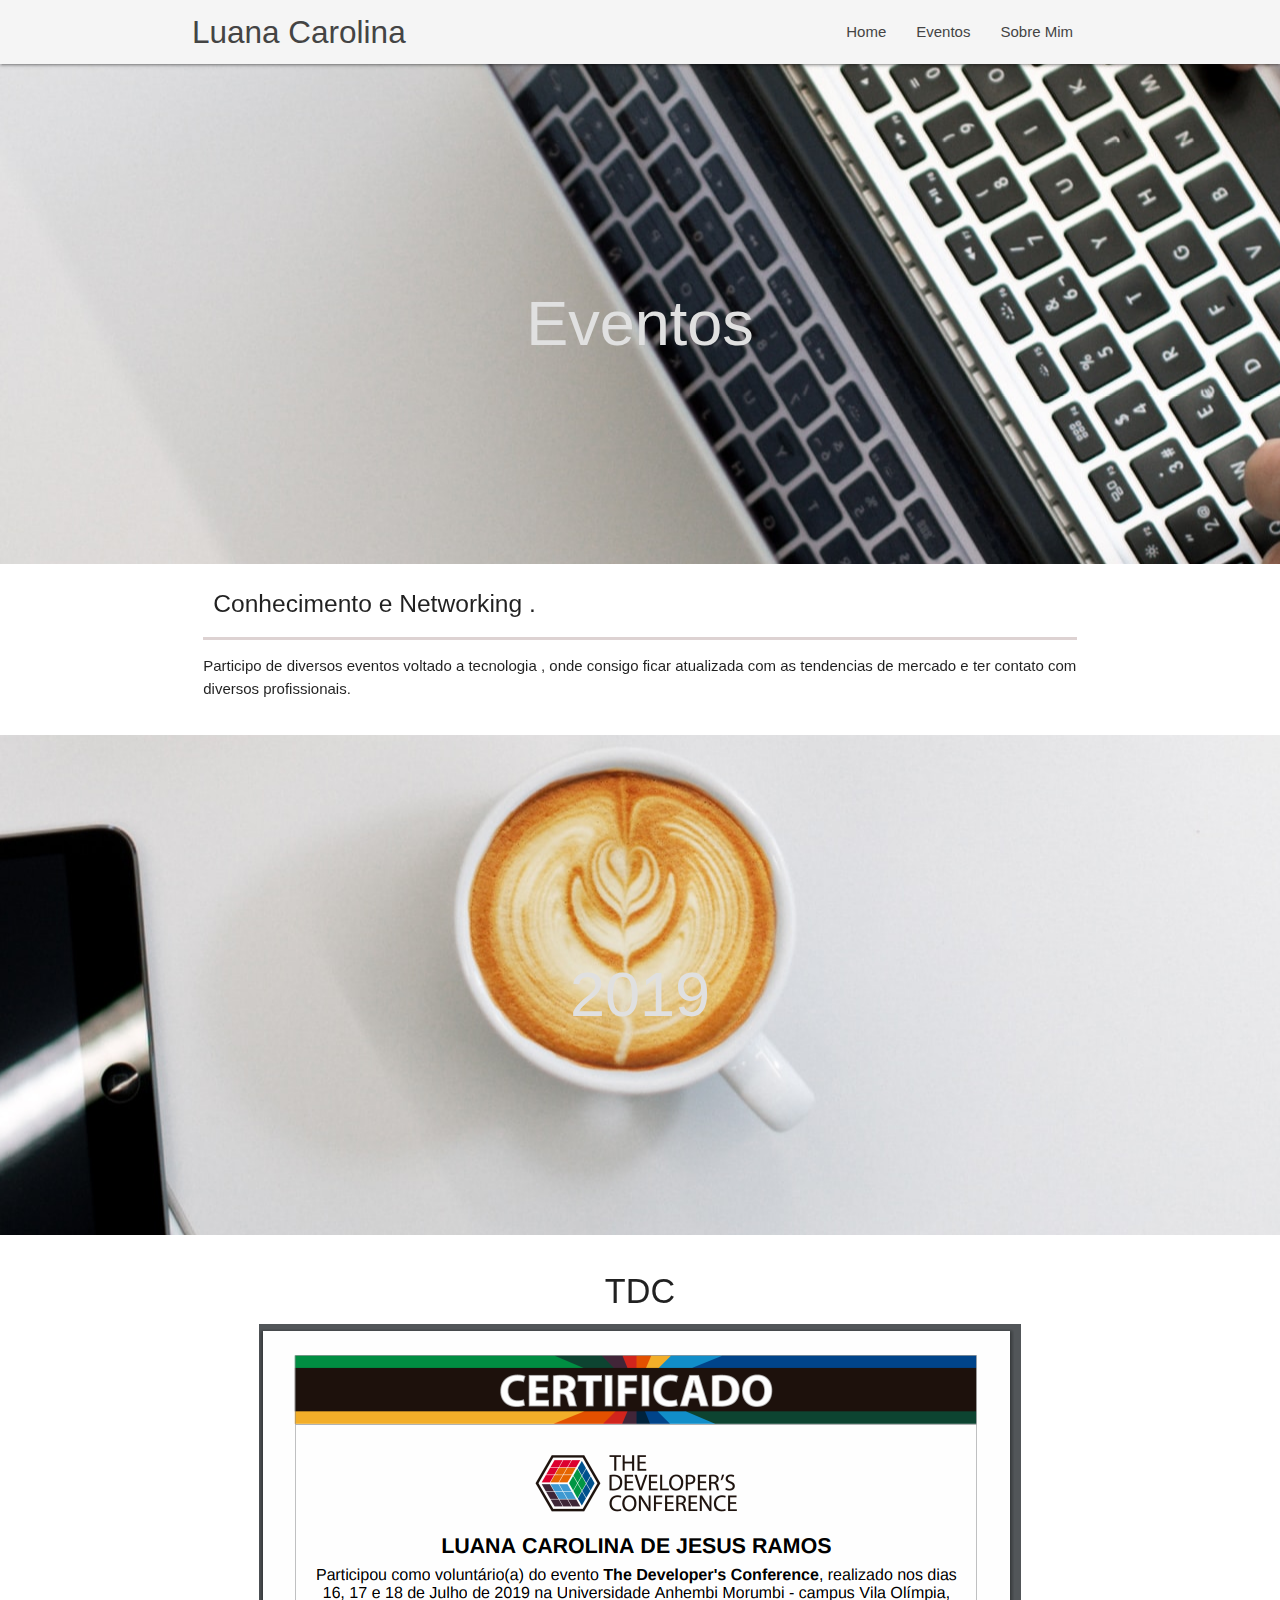
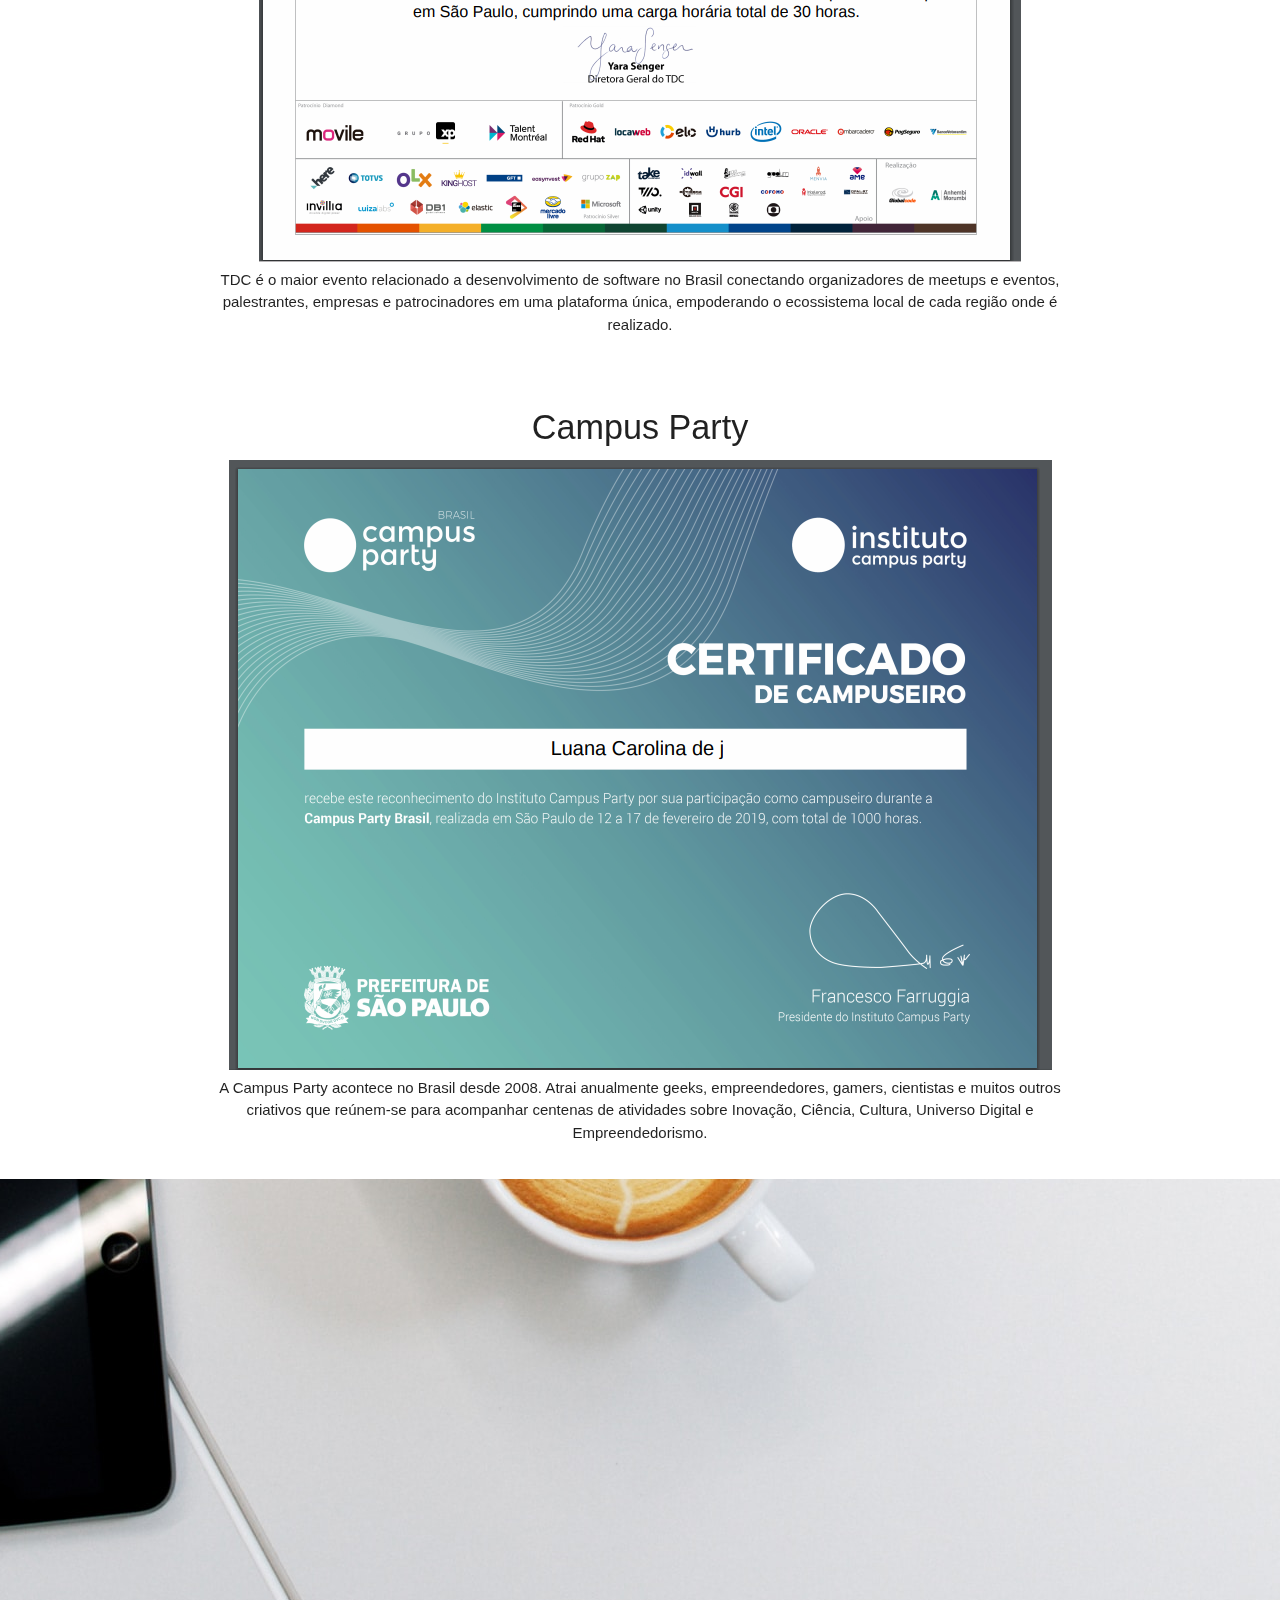
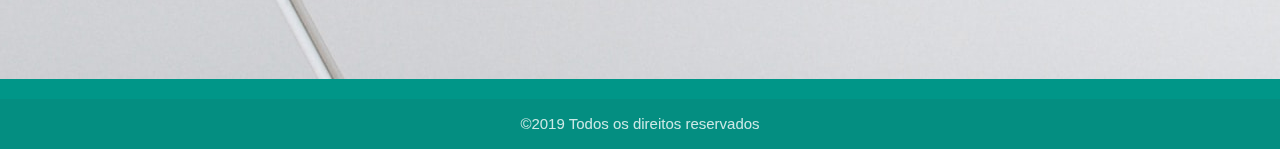
<file: eventos.html>
<!DOCTYPE html>
<html lang="pt-br">

<head>
    <meta charset="UTF-8">
    <meta name="viewport" content="width=device-width, initial-scale=1.0">
    <meta http-equiv="X-UA-Compatible" content="ie=edge">
    <title>Portifólio</title>
    <!-- CSS  -->
    <link href="https://fonts.googleapis.com/icon?family=Material+Icons" rel="stylesheet">
    <link href="css/materialize.css" type="text/css" rel="stylesheet" media="screen,projection" />
    <link href="css/style.css" type="text/css" rel="stylesheet" media="screen,projection" />
</head>

<body>
    <div class="navbar-fixed">
        <nav class="nav-extended">
            <div class="nav-wrapper">
                <div class="container">
                    <a href="#" class="brand-logo">Luana Carolina</a>
                    <a href="#" class="sidenav-trigger" data-target="mobile">
                        <i class="material-icons grey-text text-darken-3">menu</i>
                    </a>
                    <ul class="right hide-on-med-and-down">
                        <li><a href="index.html">Home </a></li>
                        <li><a href="eventos.html">Eventos</a></li>
                        <li><a href="sobre.html">Sobre Mim</a></li>

                    </ul>
                </div>


            </div>
        </nav>
    </div>
    <ul class="sidenav" id="mobile">
        <li><a href="#">Certificados</a></li>
        <li><a href="eventos.html">Eventos</a></li>
        <li><a href="sobre.html">Sobre Mim</a></li>

    </ul>
    <div id="index-banner" class="parallax-container">
        <div class="section no-pad-bot">
            <div class="container" style="margin-top: 100px;">
                <br><br><br>
                <h1 class="header center grey-text text-lighten-2">Eventos</h1>


            </div>
        </div>
        <div class="parallax">
            <img src="img/tyler-franta-iusJ25iYu1c-unsplash.jpg" alt="">
        </div>

    </div>
    <div class="container">

        <div class="row">
            <div class="col s12 ">
                <div id="linha">
                    <h5>Conhecimento e Networking .</h5>
                </div>
                <p>Participo de diversos eventos voltado a tecnologia , onde consigo ficar atualizada com as tendencias
                    de mercado e ter contato com diversos profissionais.</p>

            </div>


        </div>


    </div>
    <div id="index-banner" class="parallax-container">
        <div class="section no-pad-bot">
            <div class="container" style="margin-top: 100px;">
                <br><br><br>
                <h1 class="header center grey-text text-lighten-2">2019</h1>


            </div>
        </div>
        <div class="parallax eventos">
            <img src="img/tyler-franta-iusJ25iYu1c-unsplash.jpg" alt="">

        </div>

    </div>
    <div class="container">
        <div class="section">
            <div class="row">
                <div class="col s12 center">
                    <h4>TDC</h4>
                    <img class="responsive-img" src="img/Captura de tela de 2019-08-22 21-04-15.png" alt="">
                    <figcaption>TDC é o maior evento relacionado a desenvolvimento de software no Brasil conectando
                        organizadores de meetups e eventos, palestrantes, empresas e patrocinadores em uma plataforma
                        única, empoderando o ecossistema local de cada região onde é realizado.</figcaption>
                </div>
            </div>
        </div>

    </div>
    <div class="container">
        <div class="section">
            <div class="row">
                <div class="col s12 center">
                    <h4>Campus Party</h4>
                    <img class="responsive-img" src="img/Captura de tela de 2019-08-22 21-19-59.png" alt="">
                    <figcaption>A Campus Party acontece no Brasil desde 2008.
                        Atrai anualmente geeks, empreendedores, gamers, cientistas e muitos outros criativos que
                        reúnem-se para acompanhar centenas de atividades sobre Inovação, Ciência, Cultura, Universo
                        Digital e Empreendedorismo.</figcaption>
                </div>
            </div>
        </div>

    </div>


    <div class="parallax-container valign-wrapper">
        <div class="section no-pad-bot">
            <div class="container">
                <div class="row center">
                    <h5 class="header col s12 light">
                    </h5>
                </div>
            </div>
        </div>
        <div class="parallax">
            <img src="img/tyler-franta-iusJ25iYu1c-unsplash.jpg" alt="">
        </div>
    </div>
    <footer class="page-footer teal">

        <div class="footer-copyright">
            <div class="container center">
                &copy;2019 Todos os direitos reservados <a href="#" class="brown-text text-lighten-3"></a>
            </div>
        </div>
    </footer>

    <!--  Scripts-->
    <script src="https://code.jquery.com/jquery-2.1.1.min.js"></script>
    <script src="js/materialize.js"></script>
    <script src="js/init.js"></script>
</body>

</html>
</file>
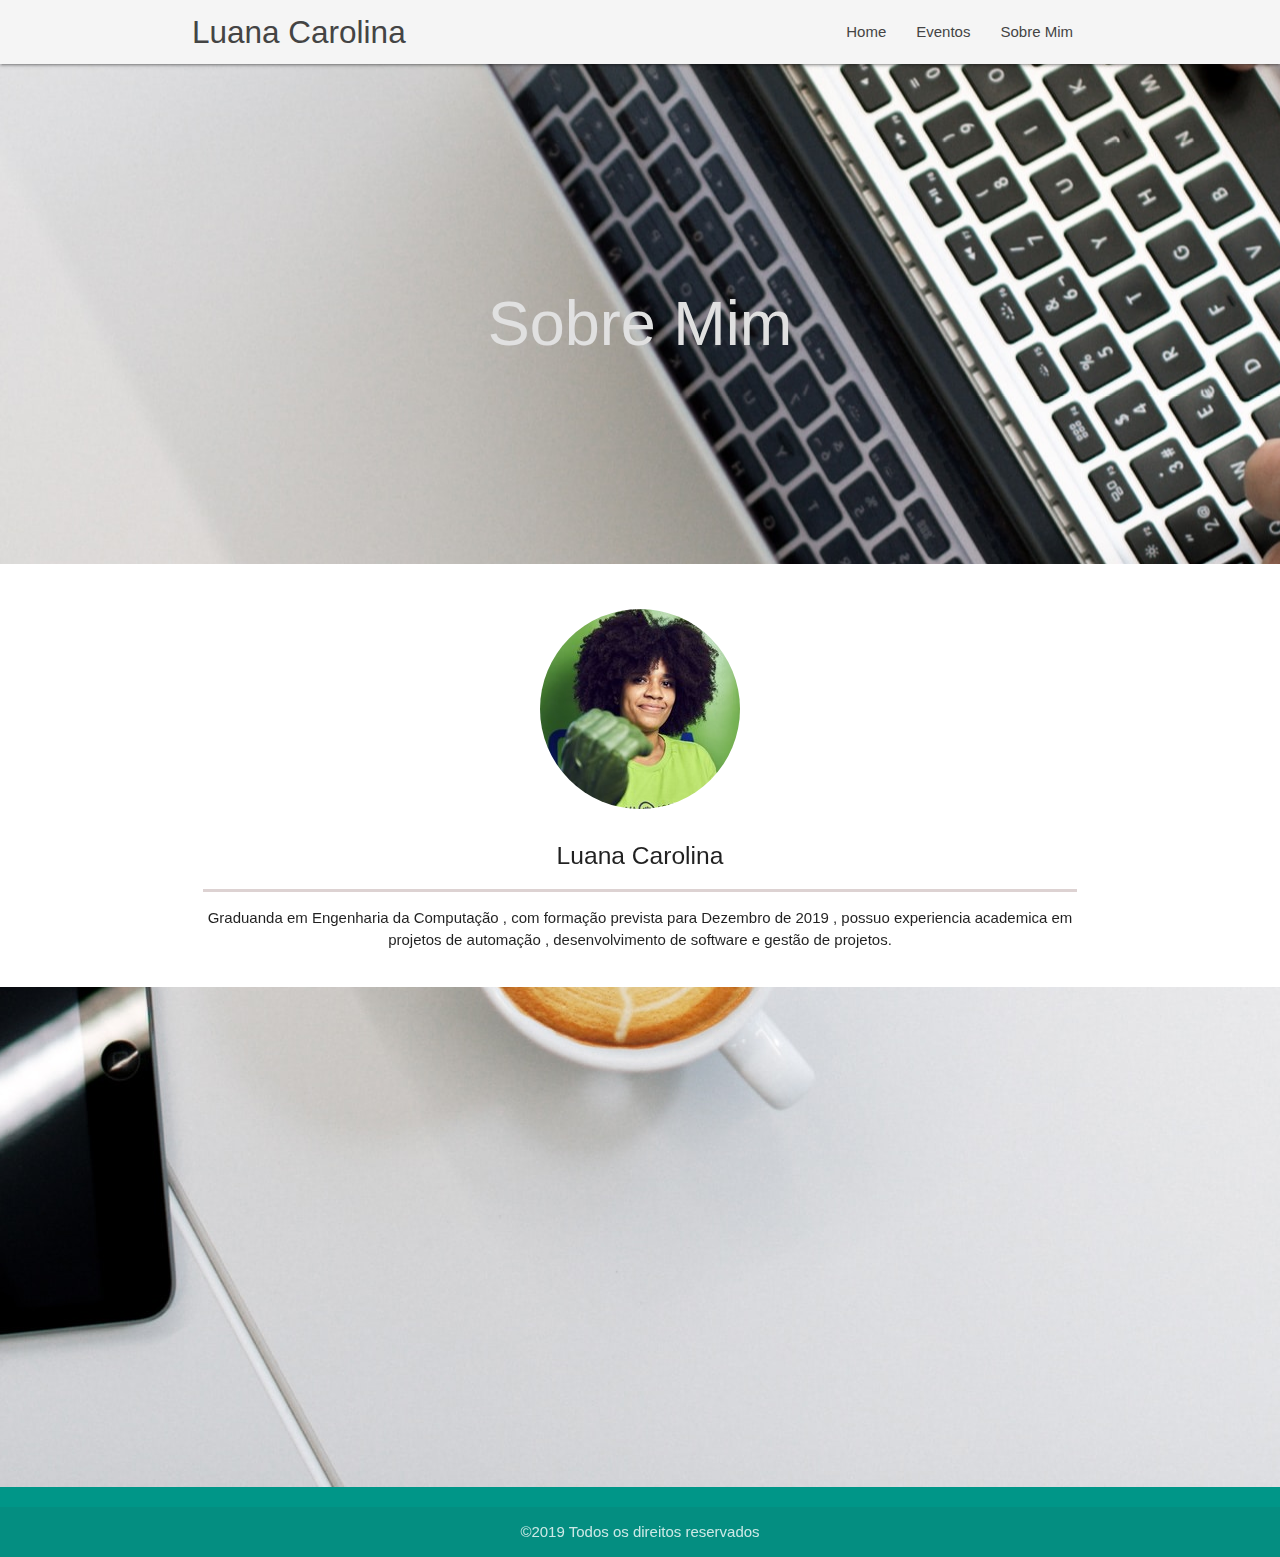
<file: sobre.html>
<!DOCTYPE html>
<html lang="pt-br">

<head>
    <meta charset="UTF-8">
    <meta name="viewport" content="width=device-width, initial-scale=1.0">
    <meta http-equiv="X-UA-Compatible" content="ie=edge">
    <title>Sobre Mim</title>
    <!-- CSS  -->
    <link href="https://fonts.googleapis.com/icon?family=Material+Icons" rel="stylesheet">
    <link href="css/materialize.css" type="text/css" rel="stylesheet" media="screen,projection" />
    <link href="css/style.css" type="text/css" rel="stylesheet" media="screen,projection" />
</head>

<body>
    <div class="navbar-fixed">
        <nav class="nav-extended">
            <div class="nav-wrapper">
                <div class="container">
                    <a href="#" class="brand-logo">Luana Carolina</a>
                    <a href="#" class="sidenav-trigger" data-target="mobile">
                        <i class="material-icons grey-text text-darken-3">menu</i>
                    </a>
                    <ul class="right hide-on-med-and-down">
                        <li><a href="index.html">Home </a></li>
                        <li><a href="eventos.html">Eventos</a></li>
                        <li><a href="Sobre.html">Sobre Mim</a></li>

                    </ul>
                </div>


            </div>
        </nav>
    </div>
    <ul class="sidenav" id="mobile">
        <li><a href="index.html">Home</a></li>
        <li><a href="eventos.html">Eventos</a></li>
        <li><a href="Sobre.html">Sobre Mim</a></li>

    </ul>
    <div id="index-banner" class="parallax-container">
        <div class="section no-pad-bot">
            <div class="container" style="margin-top: 100px;">
                <br><br><br>
                <h1 class="header center grey-text text-lighten-2">Sobre Mim</h1>


            </div>
        </div>
        <div class="parallax">
            <img src="img/tyler-franta-iusJ25iYu1c-unsplash.jpg" alt="">
        </div>

    </div>
    <br><br>
    <div class="container">

        <div class="row center-align">
            <div class="col s12 ">
                <img src="img/0.jpeg" class=" circle responsive-img ">

                <div id="linha">
                    <h5>Luana Carolina </h5>
                </div>
                <p>Graduanda em Engenharia da Computação , com formação prevista para Dezembro de 2019 , possuo
                    experiencia academica em projetos de automação , desenvolvimento de software e gestão de projetos.
                </p>

            </div>


        </div>


    </div>




    <div class="parallax-container valign-wrapper">
        <div class="section no-pad-bot">
            <div class="container">
                <div class="row center">

                    </h5>
                </div>
            </div>
        </div>
        <div class="parallax">
            <img src="img/tyler-franta-iusJ25iYu1c-unsplash.jpg" alt="">
        </div>
    </div>
    <footer class="page-footer teal">

        <div class="footer-copyright">
            <div class="container center">
                &copy;2019 Todos os direitos reservados <a href="#" class="brown-text text-lighten-3"></a>
            </div>
        </div>
    </footer>

    <!--  Scripts-->
    <script src="https://code.jquery.com/jquery-2.1.1.min.js"></script>
    <script src="js/materialize.js"></script>
    <script src="js/init.js"></script>
</body>

</html>
</file>
<file: css/style.css>
nav ul a,
nav .brand-logo{
    color: #444;
    
}
.nav-wrapper{
    background-color: whitesmoke;
}
#linha{
    width: 100%;
  border-bottom: 3px solid rgb(221, 210, 210);
  padding: 10px;
}
figure {
  border: 8px solid black;
	background-color: #FAFFFC;
	width: 45%;
	box-sizing: border-box;
	padding: 16px;
	margin-right: 16px;
    margin-bottom: 16px;
    float: left;
}
figure img{
  width: 100%
}
.eu{
background-color:whitesmoke;
width: 650px;
margin: 50px;
}
</file>
